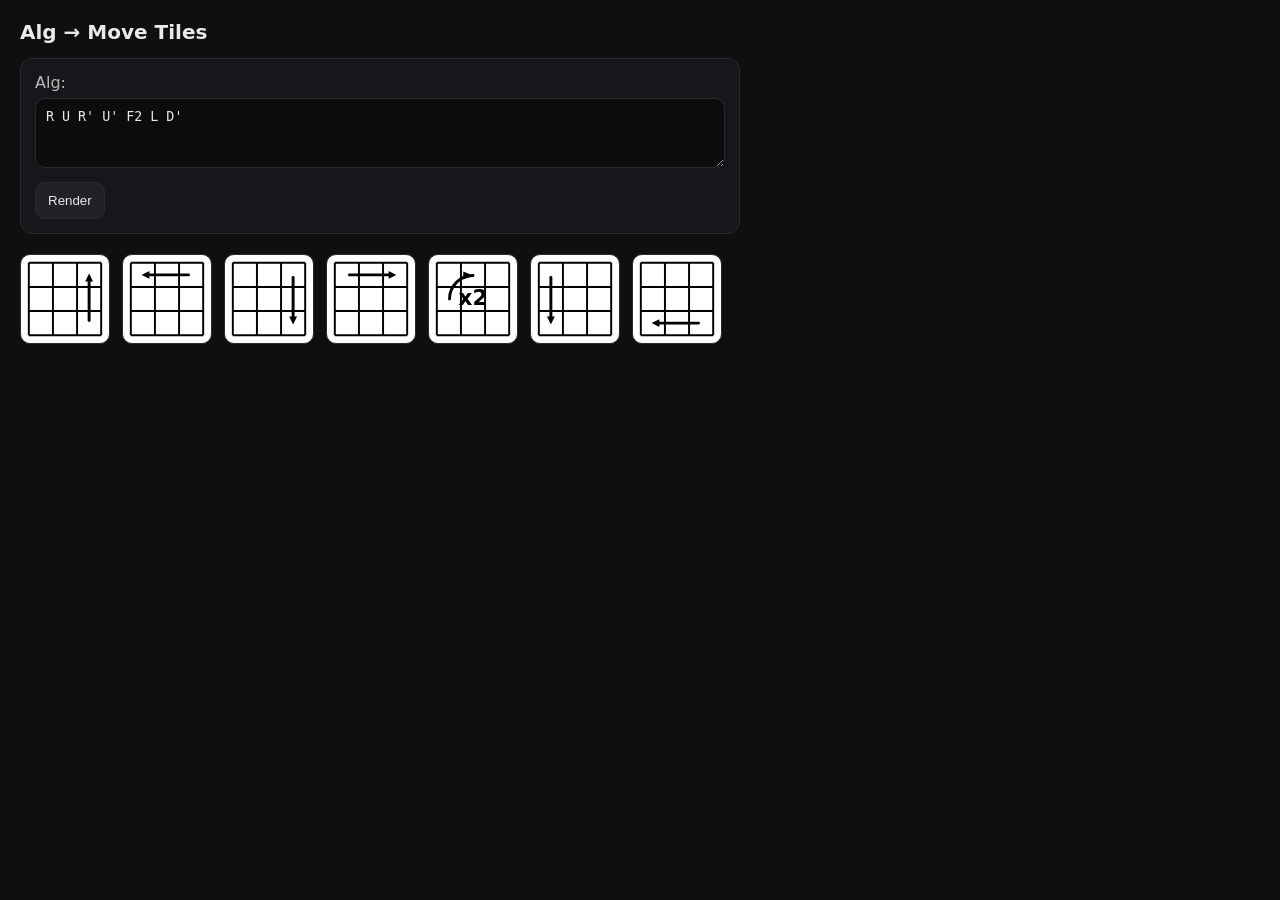
<file: New/index.html>
<!doctype html>
<html>
<head>
  <meta charset="utf-8" />
  <title>Alg → Move Tiles</title>
  <meta name="viewport" content="width=device-width, initial-scale=1" />
  <link rel="stylesheet" href="style.css" />
</head>
<body>

  <h1>Alg → Move Tiles</h1>

  <div class="panel">
    <label for="alg">Alg:</label>
    <textarea id="alg">R U R' U' F2 L D'</textarea>

    <div class="row">
      <button id="renderBtn">Render</button>
    </div>
  </div>

  <div id="out"></div>

  <script src="app.js"></script>
</body>
</html>
</file>
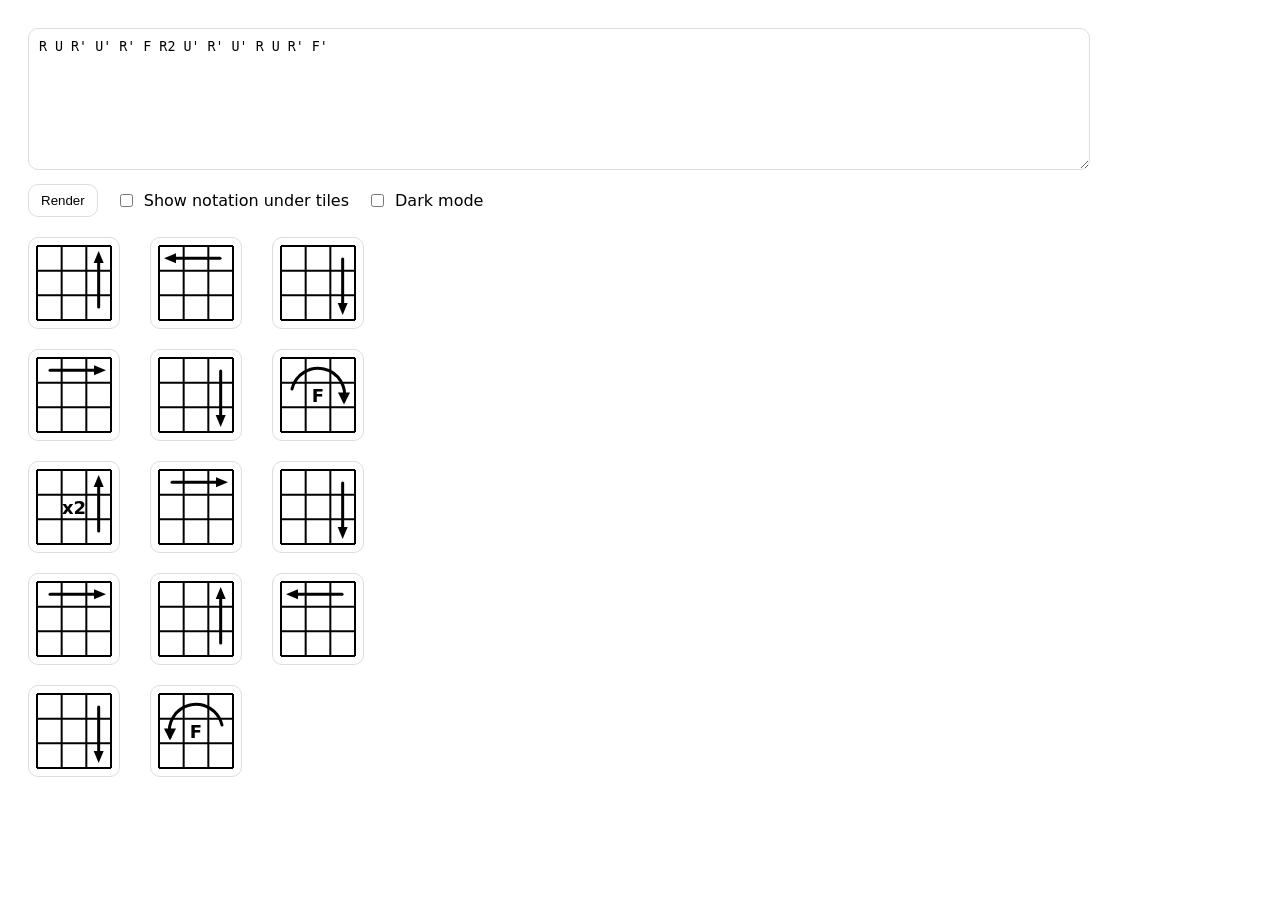
<file: Cube_Visualizer_v1.6.html>
<!doctype html>
<html>
<head>
<meta charset="utf-8" />
<title>Alg → Move Tiles</title>

<style>
  :root{
    --bg:#ffffff; --text:#000000;
    --tile-bg:#ffffff; --tile-border:#dddddd;
    --stroke:#000000;
  }
  body.dark{
    --bg:#0f1115; --text:#e9eef7;
    --tile-bg:#151923; --tile-border:#2a3142;
    --stroke:#e9eef7;
  }
  body{ font-family:system-ui,sans-serif; padding:20px; background:var(--bg); color:var(--text); }
  textarea{
    width: 1040px; height: 120px;
    background:var(--tile-bg); color:var(--text);
    border:1px solid var(--tile-border); border-radius:10px;
    padding:10px;
  }
  .controls{ display:flex; gap:18px; align-items:center; margin-top:10px; }
  button{
    background:var(--tile-bg); color:var(--text);
    border:1px solid var(--tile-border); border-radius:10px;
    padding:8px 12px; cursor:pointer;
  }
  label{ user-select:none; display:flex; gap:8px; align-items:center; }
  #out{ display:grid; gap:20px 30px; margin-top:20px; align-items:start; }
  .tile{ display:flex; flex-direction:column; align-items:center; }
  svg{ border:1px solid var(--tile-border); border-radius:10px; background:var(--tile-bg); }
  .label{ font-size:20px; font-weight:600; margin-top:6px; user-select:none; }
</style>
</head>
<body>

<textarea id="alg">R U R' U' R' F R2 U' R' U' R U R' F'</textarea>

<div class="controls">
  <button id="go">Render</button>

  <label>
    <input type="checkbox" id="showLabels" />
    Show notation under tiles
  </label>

  <label>
    <input type="checkbox" id="darkMode" />
    Dark mode
  </label>
</div>

<div id="out"></div>

<script>
const ns = "http://www.w3.org/2000/svg";
const TILE = 90, PAD = 8, GRID = TILE - PAD*2, CELL = GRID/3;

// Curved radii (Fw/Bw)
const ARC_R_NORMAL = 26;
const ARC_R_WIDE_OUTER = ARC_R_NORMAL + 2;
const ARC_R_WIDE_INNER = ARC_R_NORMAL * 0.75;

/* ---------- helpers ---------- */
function el(tag, attrs={}) {
  const e = document.createElementNS(ns, tag);
  for (const [k,v] of Object.entries(attrs)) e.setAttribute(k, v);
  return e;
}
function parseAlg(str){ return str.trim().split(/\s+/).filter(Boolean); }

function parseMove(tokRaw){
  const tok = tokRaw.trim();
  if (!tok) return null;

  const c0 = tok[0];
  const baseUpper = c0.toUpperCase();
  const isPrime = tok.includes("'");
  const isDouble = tok.includes("2");

  // Wide moves: lowercase or "w" suffix (for R L U D F B only)
  let isWide = false;
  const second = tok[1] || "";
  if ("RLUDFB".includes(baseUpper)) {
    if (c0 === c0.toLowerCase()) isWide = true;        // r,u,f,b...
    if (second.toLowerCase() === "w") isWide = true;   // Rw, Fw...
  }

  // M/E do NOT have wide variants
  if (baseUpper === "M" || baseUpper === "E") isWide = false;

  let dir = null;

  // Face turns
  if (baseUpper === "R") dir = isPrime ? "down" : "up";
  if (baseUpper === "L") dir = isPrime ? "up"   : "down";
  if (baseUpper === "U") dir = isPrime ? "right": "left";
  if (baseUpper === "D") dir = isPrime ? "left" : "right";
  if (baseUpper === "F") dir = isPrime ? "ccw"  : "cw";
  if (baseUpper === "B") dir = isPrime ? "cw"   : "ccw";

  // Slice moves (no wide variants)
  // Standard convention: M turns like L' (so M is up, M' is down)
  if (baseUpper === "M") dir = isPrime ? "down" : "up";
  // Standard convention: E turns like D' (so E is left, E' is right)
  if (baseUpper === "E") dir = isPrime ? "right" : "left";
  // S slice (acts like F)
  if (baseUpper === "S") dir = isPrime ? "ccw" : "cw";


  // Cube rotations
  if (baseUpper === "X") dir = isPrime ? "down" : "up";       // like R
  if (baseUpper === "Y") dir = isPrime ? "right": "left";     // like U

  return { raw: tokRaw, tok, baseUpper, dir, isPrime, isDouble, isWide };
}

function wideLabel(baseUpper, isPrime, isDouble){
  const lower = baseUpper.toLowerCase();
  let s = `${baseUpper}w/${lower}`;
  if (isPrime) s += "'";
  if (isDouble) s += "2";
  return s;
}

/* ---------- grid (Fx2/Bx2: remove inner verticals ONLY in middle row) ---------- */
function drawGrid(svg, hideMiddleRowInnerVerticals=false){
  for (let i=0;i<=3;i++){
    const x = PAD + i*CELL;
    const isInner = (i === 1 || i === 2);

    if (hideMiddleRowInnerVerticals && isInner){
      svg.appendChild(el("line",{ x1:x, y1:PAD, x2:x, y2:PAD + CELL, stroke:"var(--stroke)", "stroke-width":"2" }));
      svg.appendChild(el("line",{ x1:x, y1:PAD + 2*CELL, x2:x, y2:PAD + 3*CELL, stroke:"var(--stroke)", "stroke-width":"2" }));
    } else {
      svg.appendChild(el("line",{ x1:x, y1:PAD, x2:x, y2:PAD + GRID, stroke:"var(--stroke)", "stroke-width":"2" }));
    }
  }

  for (let i=0;i<=3;i++){
    svg.appendChild(el("line",{ x1:PAD, y1:PAD + i*CELL, x2:PAD + GRID, y2:PAD + i*CELL, stroke:"var(--stroke)", "stroke-width":"2" }));
  }
}

/* ---------- arrow markers (scaled) ---------- */
function ensureArrowMarkers(svg){
  let defs = svg.querySelector("defs");
  if (!defs) { defs = el("defs"); svg.appendChild(defs); }

  function addMarker(id, scale){
    if (svg.querySelector("#" + id)) return;

    const w = 4 * scale;
    const h = 4 * scale;

    const marker = el("marker",{
      id,
      markerWidth: String(w),
      markerHeight: String(h),
      refX: String(2.85 * scale),
      refY: String(2 * scale),
      orient: "90",
      markerUnits: "strokeWidth"
    });

    marker.appendChild(el("path",{
      d: `M 0 0 L ${w} ${h/2} L 0 ${h} z`,
      fill: "var(--stroke)"
    }));

    defs.appendChild(marker);
  }

  addMarker("arrowHeadSmall", 1);
  addMarker("arrowHeadWide", ARC_R_WIDE_OUTER / ARC_R_NORMAL);
  addMarker("arrowHeadInner", ARC_R_WIDE_INNER / ARC_R_NORMAL);
}

/* ---------- straight arrows ---------- */
function drawStraightArrow(svg, dir, cx, cy, len=24){
  const g = el("g",{ transform:`translate(${cx},${cy})` });
  svg.appendChild(g);

  const line = el("line",{ stroke:"var(--stroke)", "stroke-width":"3", "stroke-linecap":"round" });
  const head = el("polygon",{ fill:"var(--stroke)" });

  if(dir==="up"){
    line.setAttribute("x1",0); line.setAttribute("y1", len);
    line.setAttribute("x2",0); line.setAttribute("y2",-len);
    head.setAttribute("points", `0,${-len-8} -5,${-len+4} 5,${-len+4}`);
  }
  if(dir==="down"){
    line.setAttribute("x1",0); line.setAttribute("y1",-len);
    line.setAttribute("x2",0); line.setAttribute("y2", len);
    head.setAttribute("points", `0,${len+8} -5,${len-4} 5,${len-4}`);
  }
  if(dir==="left"){
    line.setAttribute("x1", len); line.setAttribute("y1",0);
    line.setAttribute("x2",-len); line.setAttribute("y2",0);
    head.setAttribute("points", `${-len-8},0 ${-len+4},-5 ${-len+4},5`);
  }
  if(dir==="right"){
    line.setAttribute("x1",-len); line.setAttribute("y1",0);
    line.setAttribute("x2", len); line.setAttribute("y2",0);
    head.setAttribute("points", `${len+8},0 ${len-4},-5 ${len-4},5`);
  }

  g.appendChild(line);
  g.appendChild(head);
}

/* ---------- curved arcs ---------- */
function arcPath(dir, cx, cy, r){
  const off = 6 * (r / ARC_R_NORMAL);
  if (dir === "cw")  return `M ${cx-r} ${cy-off} A ${r} ${r} 0 0 1 ${cx+r} ${cy+off}`;
  return              `M ${cx+r} ${cy-off} A ${r} ${r} 0 0 0 ${cx-r} ${cy+off}`;
}

function drawCurvedMove(svg, dir, r=ARC_R_NORMAL, markerId="arrowHeadSmall"){
  ensureArrowMarkers(svg);
  const cx = PAD + GRID/2, cy = PAD + GRID/2;

  svg.appendChild(el("path",{
    d: arcPath(dir, cx, cy, r),
    fill:"none",
    stroke:"var(--stroke)",
    "stroke-width":"3",
    "stroke-linecap":"round",
    "marker-end":`url(#${markerId})`
  }));
}
function drawCurvedWide(svg, dir){
  drawCurvedMove(svg, dir, ARC_R_WIDE_OUTER, "arrowHeadWide");
  drawCurvedMove(svg, dir, ARC_R_WIDE_INNER, "arrowHeadInner");
}

/* ---------- text ---------- */
function drawCenterText(svg, textStr, position="center"){
  let x = PAD + GRID/2;
  let y = PAD + GRID/2 + 7;

  if(position === "left")  x -= CELL;
  if(position === "right") x += CELL;
  if(position === "up")    y -= CELL;
  if(position === "down")  y += CELL;

  const t = el("text",{
    x, y,
    "text-anchor":"middle",
    "font-size":"18",
    "font-weight":"700",
    fill:"var(--stroke)"
  });
  t.textContent = textStr;
  svg.appendChild(t);
}

/* ---------- cube rotations (no center text) ---------- */
function drawXRotation(svg, dir){
  const xLeft = PAD + 0.5*CELL, xMid = PAD + 1.5*CELL, xRight = PAD + 2.5*CELL;
  const yMid  = PAD + 1.5*CELL;
  drawStraightArrow(svg, dir, xLeft, yMid);
  drawStraightArrow(svg, dir, xMid, yMid);
  drawStraightArrow(svg, dir, xRight, yMid);
}
function drawYRotation(svg, dir){
  const xMid = PAD + 1.5*CELL;
  const yTop = PAD + 0.5*CELL, yMid = PAD + 1.5*CELL, yBot = PAD + 2.5*CELL;
  drawStraightArrow(svg, dir, xMid, yTop);
  drawStraightArrow(svg, dir, xMid, yMid);
  drawStraightArrow(svg, dir, xMid, yBot);
}

/* ---------- layout rule ---------- */
function chooseColumns(n){
  let cols = 3;
  while (cols < n) {
    const rows = Math.ceil(n / cols);
    if (rows <= cols + 2) break;
    cols++;
  }
  return cols;
}

/* ---------- render tile ---------- */
function renderTile(tokRaw, showLabel){
  const ins = parseMove(tokRaw);
  if (!ins || !ins.dir) return null;

  const wrapper = document.createElement("div");
  wrapper.className = "tile";

  const svg = el("svg",{ width:TILE, height:TILE, viewBox:`0 0 ${TILE} ${TILE}` });

  const specialFx2Bx2 = ins.isDouble && (
  ins.baseUpper === "F" ||
  ins.baseUpper === "B" ||
  ins.baseUpper === "S"
);
  drawGrid(svg, specialFx2Bx2);

  const xLeft  = PAD + 0.5*CELL;
  const xMid   = PAD + 1.5*CELL;
  const xRight = PAD + 2.5*CELL;

  const yTop   = PAD + 0.5*CELL;
  const yMid   = PAD + 1.5*CELL;
  const yBot   = PAD + 2.5*CELL;

  // R/L/U/D normal + wide
  if(ins.baseUpper==="R"){ drawStraightArrow(svg, ins.dir, xRight, yMid); if(ins.isWide) drawStraightArrow(svg, ins.dir, xMid, yMid); }
  if(ins.baseUpper==="L"){ drawStraightArrow(svg, ins.dir, xLeft,  yMid); if(ins.isWide) drawStraightArrow(svg, ins.dir, xMid, yMid); }
  if(ins.baseUpper==="U"){ drawStraightArrow(svg, ins.dir, xMid,   yTop); if(ins.isWide) drawStraightArrow(svg, ins.dir, xMid, yMid); }
  if(ins.baseUpper==="D"){ drawStraightArrow(svg, ins.dir, xMid,   yBot); if(ins.isWide) drawStraightArrow(svg, ins.dir, xMid, yMid); }

  // M/E (no wide variants)
  if(ins.baseUpper==="M"){ drawStraightArrow(svg, ins.dir, xMid, yMid); }
  if(ins.baseUpper==="E"){ drawStraightArrow(svg, ins.dir, xMid, yMid); }

  // F/B normal + wide
  if(ins.baseUpper==="F"){ ins.isWide ? drawCurvedWide(svg, ins.dir) : drawCurvedMove(svg, ins.dir); drawCenterText(svg, ins.isDouble ? "Fx2" : "F"); }
  if(ins.baseUpper==="B"){ ins.isWide ? drawCurvedWide(svg, ins.dir) : drawCurvedMove(svg, ins.dir); drawCenterText(svg, ins.isDouble ? "Bx2" : "B"); }
  // S slice move
  if(ins.baseUpper === "S"){
  drawCurvedMove(svg, ins.dir);
  drawCenterText(svg, ins.isDouble ? "Sx2" : "S");
}

  // x / x'
  if(ins.baseUpper==="X"){ drawXRotation(svg, ins.dir); }
  // y / y'
  if(ins.baseUpper==="Y"){ drawYRotation(svg, ins.dir); }

  // x2 for non F/B/X/Y:
  // - for WIDE R/L/U/D: shift away from middle arrow (as before)
  // - for M2: put x2 on the RIGHT
  // - for E2: put x2 on the TOP
  if(ins.isDouble && !["F","B","X","Y","S"].includes(ins.baseUpper)){

    if (ins.baseUpper === "M") {
      drawCenterText(svg, "x2", "right");
    } else if (ins.baseUpper === "E") {
      drawCenterText(svg, "x2", "up");
    } else if (ins.isWide && "RLUD".includes(ins.baseUpper)) {
      let pos = "center";
      if(ins.baseUpper === "R") pos = "left";
      if(ins.baseUpper === "L") pos = "right";
      if(ins.baseUpper === "U") pos = "down";
      if(ins.baseUpper === "D") pos = "up";
      drawCenterText(svg, "x2", pos);
    } else {
      drawCenterText(svg, "x2");
    }
  }

  wrapper.appendChild(svg);

  if (showLabel) {
    const label = document.createElement("div");
    label.className = "label";

    if (ins.isWide && "RLUDFB".includes(ins.baseUpper)) label.textContent = wideLabel(ins.baseUpper, ins.isPrime, ins.isDouble);
    else label.textContent = ins.tok;

    wrapper.appendChild(label);
  }

  return wrapper;
}

/* ---------- render ---------- */
function renderAlg(){
  const out = document.getElementById("out");
  const showLabel = document.getElementById("showLabels").checked;

  const toks = parseAlg(document.getElementById("alg").value);
  out.style.gridTemplateColumns = `repeat(${chooseColumns(toks.length)}, max-content)`;

  out.innerHTML = "";
  toks.forEach(tok => {
    const tile = renderTile(tok, showLabel);
    if (tile) out.appendChild(tile);
  });
}

/* ---------- events ---------- */
document.getElementById("go").addEventListener("click", renderAlg);
document.getElementById("showLabels").addEventListener("change", renderAlg);
document.getElementById("alg").addEventListener("input", renderAlg);

document.getElementById("darkMode").addEventListener("change", (e) => {
  document.body.classList.toggle("dark", e.target.checked);
});

renderAlg();
</script>

</body>
</html>
</file>
<file: New/style.css>
:root{
  --bg:#0f0f10;
  --panel:#16171a;
  --text:#eaeaea;
  --muted:#b9b9b9;
  --border:#2a2b30;
}

*{ box-sizing:border-box; }

body{
  margin:0;
  padding:20px;
  font-family:system-ui,-apple-system,Segoe UI,Roboto,Arial,sans-serif;
  background:var(--bg);
  color:var(--text);
}

h1{ margin:0 0 14px 0; font-size:20px; }

.panel{
  max-width:720px;
  padding:14px;
  border-radius:12px;
  border:1px solid var(--border);
  background:var(--panel);
}

label{ display:block; margin-bottom:6px; color:var(--muted); }

textarea{
  width:100%;
  height:70px;
  padding:10px;
  border-radius:10px;
  border:1px solid var(--border);
  background:#0c0c0d;
  color:var(--text);
  font-family:ui-monospace,SFMono-Regular,Menlo,Consolas,monospace;
}

.row{ margin-top:10px; display:flex; gap:10px; align-items:center; }

button{
  padding:10px 12px;
  border-radius:10px;
  border:1px solid var(--border);
  background:#202228;
  color:var(--text);
  cursor:pointer;
}
button:hover{ filter:brightness(1.08); }

#out{
  display:flex;
  gap:12px;
  flex-wrap:wrap;
  margin-top:20px;
}

svg{
  border:1px solid var(--border);
  border-radius:10px;
  background:#ffffff;
  display:block;
}
</file>
